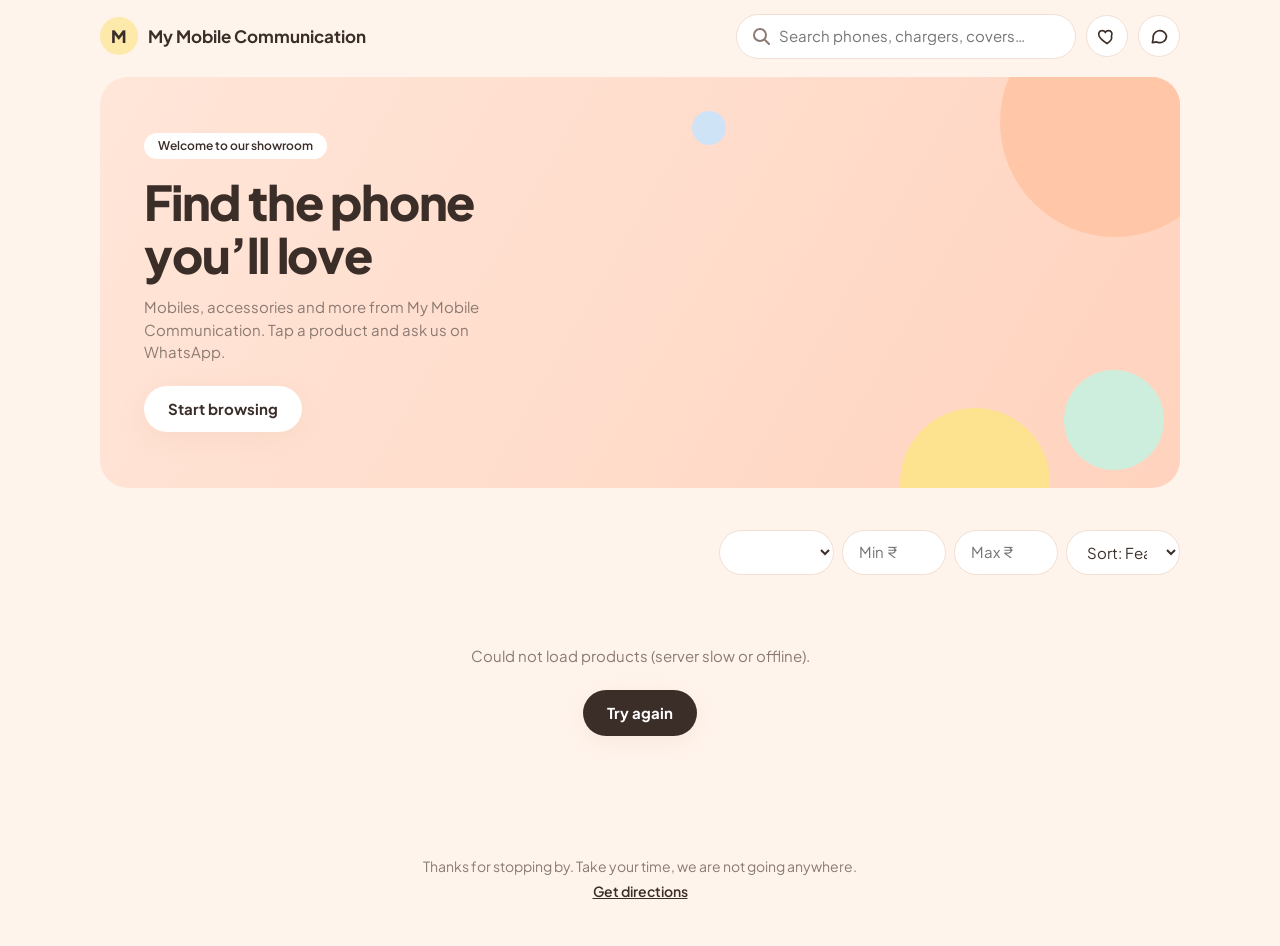
<file: index.html>
<!doctype html><html lang="en"><head><meta charset="utf-8"><meta name="viewport" content="width=device-width,initial-scale=1,viewport-fit=cover"><meta name="theme-color" content="#fff4ec"><title>Catalog</title>
<link rel="preconnect" href="https://fonts.googleapis.com"><link rel="preconnect" href="https://fonts.gstatic.com" crossorigin><link rel="preconnect" href="https://res.cloudinary.com">
<link href="https://fonts.googleapis.com/css2?family=Plus+Jakarta+Sans:wght@500;600;700;800&display=swap" rel="stylesheet"><link rel="stylesheet" href="shop.css"></head><body>
<header><div class="w"><div class="bn"><span class="lg" id="lg"></span><span id="sn"></span></div>
<label class="sb"><input id="q" type="search" placeholder="Search phones, chargers, covers…" aria-label="Search"></label>
<button class="ib" id="hb" aria-label="Saved items"><svg viewBox="0 0 24 24" width="20" height="20" fill="none" stroke="currentColor" stroke-width="2"><path d="M12 21s-7-4.4-9.3-8.6C1 9 2.7 5.5 6.2 5.5c2 0 3.2 1 3.8 2 .6-1 1.8-2 3.8-2 3.5 0 5.2 3.5 3.5 6.9C19 16.6 12 21 12 21z"/></svg><b id="hc" hidden>0</b></button>
<a class="ib" id="wa" target="_blank" rel="noopener" aria-label="Chat on WhatsApp"><svg viewBox="0 0 24 24" width="20" height="20" fill="none" stroke="currentColor" stroke-width="2" stroke-linejoin="round"><path d="M21 12a8 8 0 0 1-11.6 7.1L4 20l1-4.6A8 8 0 1 1 21 12z"/></svg></a></div></header>
<main class="w"><section class="hero"><i class="c1"></i><i class="c2"></i><i class="c3"></i><i class="c4"></i><span class="tg">Welcome to our showroom</span><h1>Find the phone you’ll love</h1><p id="hp"></p><button class="bt" id="go">Start browsing</button></section>
<div class="pls" id="pl"></div>
<div class="tl"><span class="ct" id="ct"></span><div class="fl"><select id="br" aria-label="Brand"></select><input id="mn" type="number" inputmode="numeric" placeholder="Min ₹"><input id="mx" type="number" inputmode="numeric" placeholder="Max ₹">
<select id="so" aria-label="Sort"><option value="">Sort: Featured</option><option value="pa">Price: low to high</option><option value="pd">Price: high to low</option><option value="n">Name A–Z</option></select></div></div>
<div class="grid" id="g"></div></main><footer id="ft"></footer><dialog id="d"></dialog>
<script src="config.js"></script><script src="app.js"></script></body></html>
</file>
<file: shop.css>
:root{--bg:#fff4ec;--ink:#3b2e29;--mu:#8b7a72;--pe:#ffb99a;--pe2:#ffdccb;--bd:#f1dfd3;--gn:#d3f0e1;--gt:#17724d;--sh:0 6px 24px #d9a98a26}
*{box-sizing:border-box;-webkit-tap-highlight-color:transparent}[hidden]{display:none!important}html,body{max-width:100%;overflow-x:clip}
body{margin:0;font:15px/1.5 "Plus Jakarta Sans",system-ui,-apple-system,"Segoe UI",Roboto,sans-serif;background:var(--bg);color:var(--ink);padding-bottom:env(safe-area-inset-bottom)}
h1,h2,h3{margin:0;letter-spacing:-.025em;line-height:1.12}small,.mu{color:var(--mu)}:focus-visible{outline:2px solid #ff8a65;outline-offset:2px}
.w{max-width:1120px;margin:0 auto;padding:0 20px}header{position:sticky;top:0;z-index:5;background:color-mix(in srgb,var(--bg) 88%,transparent);backdrop-filter:blur(12px)}
header .w{display:flex;align-items:center;gap:10px;flex-wrap:wrap;padding-top:14px;padding-bottom:12px}
.bn{display:flex;align-items:center;gap:10px;font-weight:700;font-size:17px;margin-right:auto;min-width:0}.bn #sn{overflow-wrap:anywhere}.lg{flex:none;width:38px;height:38px;border-radius:50%;background:#fde9a9;display:grid;place-items:center;font-weight:800}
.sb{order:3;flex:1 1 100%}@media(min-width:760px){.sb{order:0;flex:0 1 340px}}
input,select{font:inherit;color:inherit;background:#fff;border:1px solid var(--bd);border-radius:99px;padding:10px 16px;min-height:42px;max-width:100%}input:focus,select:focus{outline:0;border-color:var(--pe);box-shadow:0 0 0 3px #ffb99a44}
.sb input{width:100%;padding-left:42px;background-image:url("data:image/svg+xml,%3Csvg xmlns='http://www.w3.org/2000/svg' width='18' height='18' fill='none' stroke='%238b7a72' stroke-width='2' stroke-linecap='round'%3E%3Ccircle cx='8' cy='8' r='6'/%3E%3Cpath d='m13 13 4 4'/%3E%3C/svg%3E");background-repeat:no-repeat;background-position:15px center}
.ib{position:relative;flex:none;width:42px;height:42px;border-radius:50%;border:1px solid var(--bd);background:#fff;display:grid;place-items:center;cursor:pointer;color:var(--ink)}
.ib b{position:absolute;top:-4px;right:-4px;background:#ff8a65;color:#fff;font-size:11px;min-width:18px;height:18px;border-radius:99px;display:grid;place-items:center;padding:0 4px}
.hero{position:relative;overflow:hidden;border-radius:28px;background:linear-gradient(120deg,#ffe6d9,#ffd3be);padding:40px 24px;margin-top:6px;isolation:isolate}@media(min-width:760px){.hero{padding:56px 44px}}
.hero i{position:absolute;border-radius:50%;z-index:-1}.c1{width:230px;height:230px;right:-50px;top:-70px;background:#ffc7a8}.c2{width:150px;height:150px;right:130px;bottom:-70px;background:#fde28f}.c3{width:100px;height:100px;right:16px;bottom:18px;background:#cdeedd}.c4{width:34px;height:34px;right:42%;top:34px;background:#cfe3f7}
.tg{display:inline-block;background:#fff;border-radius:99px;padding:4px 14px;font-size:12px;font-weight:600;margin-bottom:16px}.hero h1{font-size:clamp(30px,7vw,48px);font-weight:800;max-width:9em}.hero p{color:var(--mu);max-width:26em;margin:14px 0 22px}
.bt{display:inline-flex;align-items:center;justify-content:center;border:0;border-radius:99px;background:#fff;color:var(--ink);padding:12px 24px;font:inherit;font-weight:700;cursor:pointer;text-decoration:none;box-shadow:var(--sh)}.bt:active{transform:scale(.97)}.bt.dk{background:var(--ink);color:#fff}.bt.wa{background:#1fa855;color:#fff;margin-top:6px}
.pls{display:flex;gap:8px;overflow-x:auto;scrollbar-width:none;padding:22px 20px 6px;margin:0 -20px}.pls::-webkit-scrollbar{display:none}
.pl{flex:none;display:inline-flex;align-items:center;gap:8px;padding:9px 16px;border-radius:99px;border:1px solid var(--bd);background:#fff;font:inherit;font-weight:600;color:var(--ink);cursor:pointer}.pl i{width:8px;height:8px;border-radius:50%}.pl.on{background:var(--pe2);border-color:var(--pe)}
.tl{display:flex;flex-wrap:wrap;gap:10px;align-items:center;justify-content:space-between;padding:14px 0}.ct{color:var(--mu);font-size:13px}.fl{display:grid;grid-template-columns:1fr 1fr;gap:8px;width:100%}.fl select,.fl input{width:100%}.fl #so{grid-column:1/-1}
@media(min-width:760px){.fl{display:flex;width:auto}.fl input{width:104px}.fl #so{grid-column:auto}}
.grid{display:grid;grid-template-columns:repeat(2,minmax(0,1fr));gap:12px;padding-bottom:30px}@media(min-width:700px){.grid{grid-template-columns:repeat(3,minmax(0,1fr));gap:16px}}@media(min-width:980px){.grid{grid-template-columns:repeat(4,minmax(0,1fr))}}
.card{background:#fff;border-radius:24px;padding:10px;box-shadow:var(--sh);cursor:pointer;display:flex;flex-direction:column;transition:transform .2s}@media(hover:hover){.card:hover{transform:translateY(-4px)}}
.im{position:relative;aspect-ratio:1;border-radius:18px;overflow:hidden;display:grid;place-items:center}.im img{width:100%;height:100%;object-fit:contain;mix-blend-mode:multiply;padding:7%}.oos .im img{opacity:.5}
.badge{position:absolute;top:10px;left:10px;z-index:1;background:var(--gn);color:var(--gt);padding:3px 10px;border-radius:99px;font-size:12px;font-weight:700}.badge.o{background:var(--ink);color:#fff}
.hr{position:absolute;top:8px;right:8px;z-index:1;width:34px;height:34px;border-radius:50%;border:0;background:#fff;color:#7a6a62;display:grid;place-items:center;cursor:pointer}.hr svg{fill:none;stroke:currentColor;stroke-width:2}.hr.on svg{fill:#ff6b6b;stroke:#ff6b6b}
.tx{padding:12px 6px 4px;display:flex;flex-direction:column;flex:1}.tx small{font-size:12px}.nm{font-weight:700;display:-webkit-box;-webkit-line-clamp:2;-webkit-box-orient:vertical;overflow:hidden;min-height:2.6em}
.pr{display:flex;justify-content:space-between;align-items:center;gap:8px;margin-top:auto;padding-top:10px}.price{font-weight:800;font-size:17px;font-variant-numeric:tabular-nums}.old{text-decoration:line-through;color:var(--mu);font-weight:500;font-size:12px;margin-left:6px}
.add{flex:none;width:36px;height:36px;border-radius:50%;background:var(--pe);display:grid;place-items:center;font-size:22px;line-height:1;font-weight:600}
.sk{height:300px;border-radius:24px;background:linear-gradient(90deg,#fff 25%,#ffece1 50%,#fff 75%);background-size:200% 100%;animation:s 1.3s infinite}@keyframes s{to{background-position:-200% 0}}
.msg{grid-column:1/-1;text-align:center;padding:56px 16px;color:var(--mu)}footer{text-align:center;color:var(--mu);padding:30px 20px 40px;font-size:14px}footer p{margin:4px 0}footer a{color:var(--ink);font-weight:600}
dialog{border:0;padding:0;background:#fff;color:var(--ink);width:100%;max-width:100vw;max-height:92dvh;margin:auto 0 0;border-radius:28px 28px 0 0;overflow:auto;overscroll-behavior:contain}dialog[open]{animation:up .25s cubic-bezier(.2,.8,.2,1)}@keyframes up{from{transform:translateY(40px);opacity:0}}dialog::backdrop{background:#3b2e29aa}
@media(min-width:760px){dialog{margin:auto;border-radius:28px;max-height:90dvh;width:min(940px,92vw)}}
.x{position:absolute;top:12px;right:12px;z-index:2;width:38px;height:38px;border-radius:50%;border:0;background:#fff;color:var(--ink);font-size:22px;line-height:1;cursor:pointer;box-shadow:var(--sh)}
.pm{display:grid;grid-template-columns:minmax(0,1fr)}@media(min-width:760px){.pm{grid-template-columns:minmax(0,1.05fr) minmax(0,1fr)}}.pm>*{min-width:0}
.gl{background:var(--pe2);padding:14px}.gl>img{width:100%;aspect-ratio:1;object-fit:contain;mix-blend-mode:multiply;display:block}.ph{aspect-ratio:1}.tm{display:flex;gap:8px;overflow-x:auto;padding-top:10px}.tm img{width:60px;height:60px;object-fit:cover;border-radius:12px;cursor:pointer;border:2px solid transparent;flex:none;background:#fff}.tm img.on{border-color:#ff8a65}
.pi{padding:24px 22px;display:flex;flex-direction:column;gap:12px;overflow-wrap:anywhere}.pi h2{font-size:26px}.pi .price{font-size:26px}
.pill{display:inline-block;padding:2px 10px;border-radius:99px;font-size:12px;font-weight:700}.pill.g{background:var(--gn);color:var(--gt)}.pill.y{background:#fdecc0;color:#8a5a00}.pill.r{background:#ffd9d6;color:#b3261e}
.sh{font-size:15px;margin:4px 0 -4px}.spec{width:100%;table-layout:fixed;border-collapse:collapse;font-size:14px;border-radius:14px;overflow:hidden;border:1px solid var(--bd)}.spec td{padding:10px 12px;border-top:1px solid var(--bd);vertical-align:top;font-weight:600;overflow-wrap:anywhere}.spec tr:first-child td{border-top:0}.spec tr:nth-child(odd) td{background:#fff8f3}.spec td:first-child{width:38%;color:var(--mu);font-weight:500}
@media(prefers-reduced-motion:reduce){*{animation:none!important;transition:none!important}}
</file>
